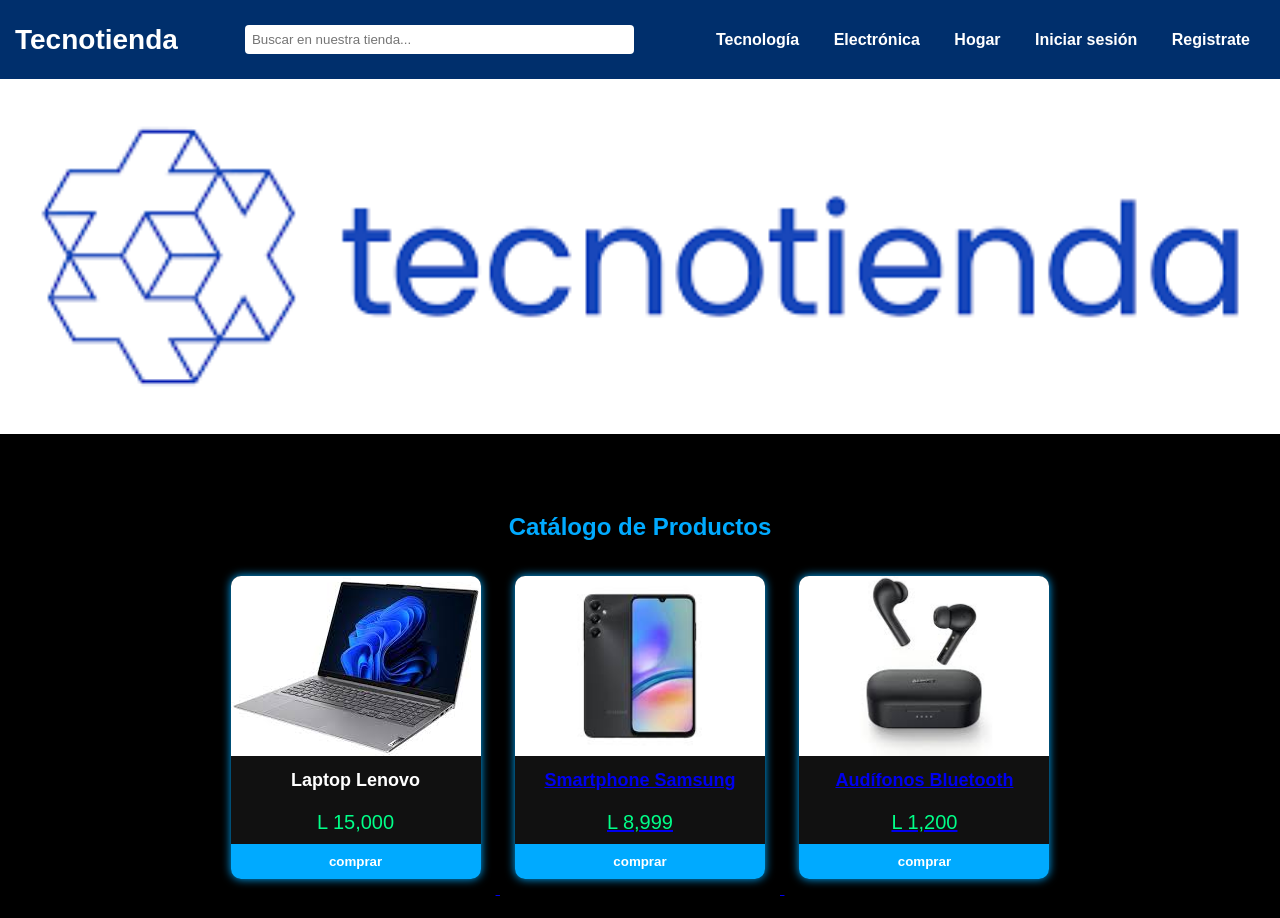
<file: tecnotienda/index.html>
<!DOCTYPE html>
<html lang="es">
<head>
    <meta charset="UTF-8">
    <meta name="viewport" content="width=device-width, initial-scale=1.0">
    <title>Tecnotienda</title>
    <link rel="stylesheet" href="styles.css">
</head>
<body>

<header>
        <div class="logo">Tecnotienda</div>
        <input type="text" placeholder="Buscar en nuestra tienda...">
        <nav>
           <a href="index.html">Tecnología</a>
            <a href="electronica.html">Electrónica</a>
            <a href="hogar.html">Hogar</a>
            <a href="seccion.html">Iniciar sesión</a>
            <a href="registrate.html">Registrate</a>
        </nav>
    </header>

    <section class="banner">
        <img src="banner.jpg" alt="Banner Principal">
   <br>
<br><br>    


    </section>

    <main class="catalogo">
        <h2>Catálogo de Productos</h2>

        <div class="producto">
            <img src="laptop.jpg" alt="Laptop">
            <h3>Laptop Lenovo</h3>
            <p class="precio">L 15,000</p>
             <a href="pago.html"><button>comprar</button>
        </div>

        <div class="producto">
            <img src="telefono.jpg" alt="Teléfono">
            <h3>Smartphone Samsung</h3>
            <p class="precio">L 8,999</p>
            <a href="pago.html"> <button>comprar</button>
        </div>

        <div class="producto">
            <img src="audifonos.jpg" alt="Audífonos">
            <h3>Audífonos Bluetooth</h3>
            <p class="precio">L 1,200</p>
             <a href="pago.html"><button>comprar</button>
        </div>

    </main>


</body>
</html>
</file>
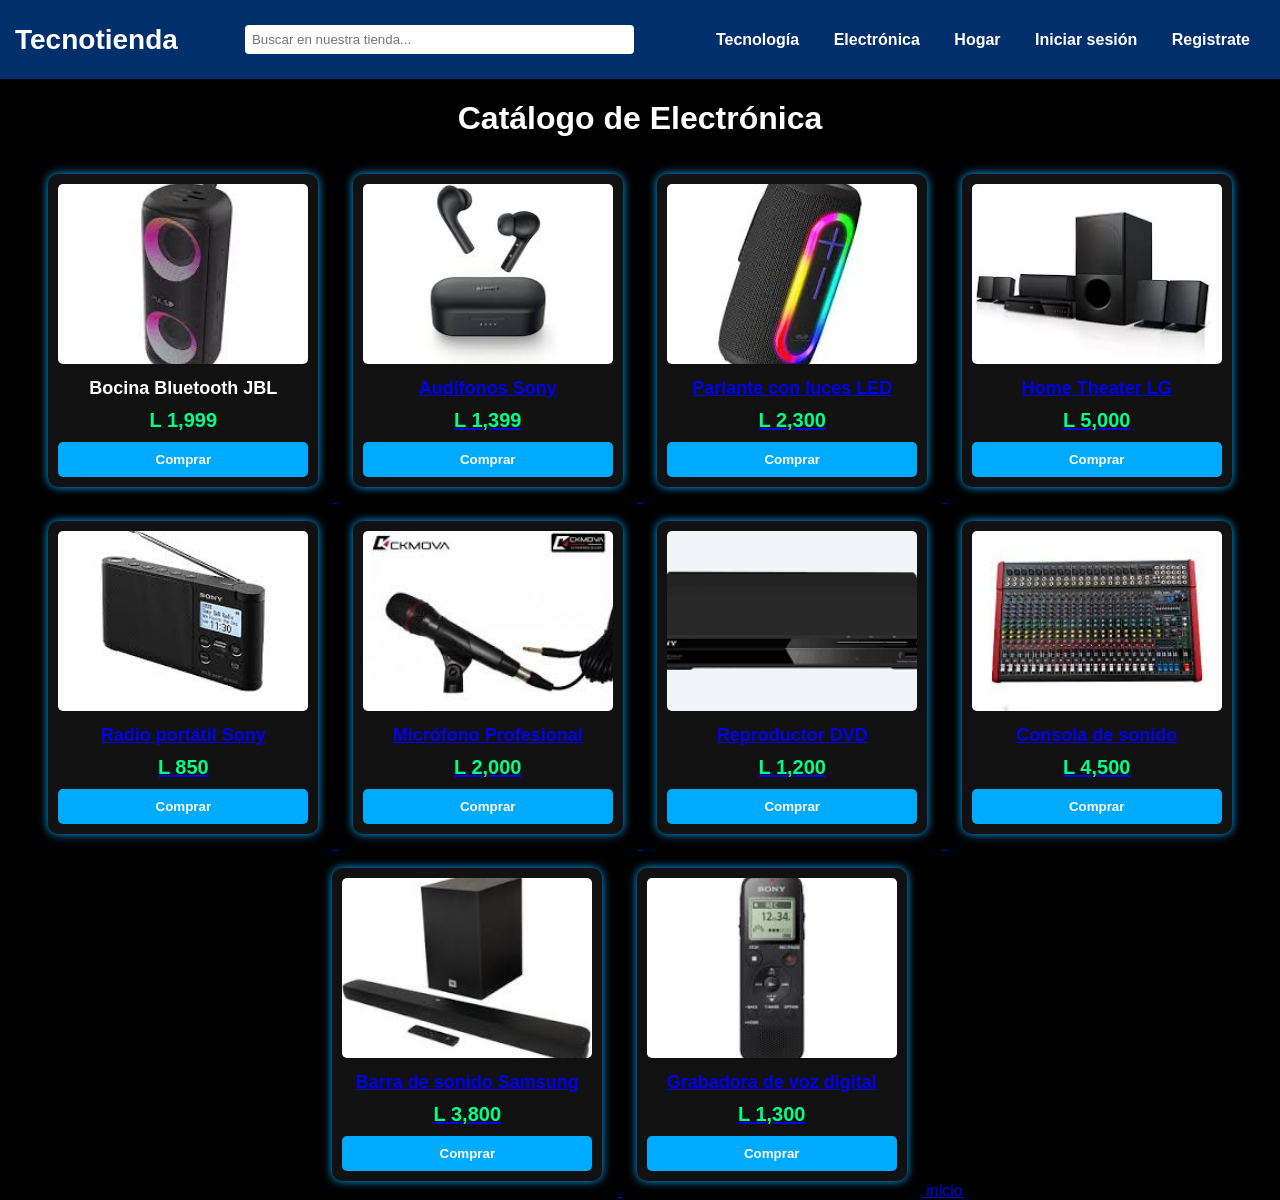
<file: tecnotienda/electronica.html>
<!DOCTYPE html>
<html lang="es">
<head>
  <meta charset="UTF-8">
  <title>Electrónica - Tecnotienda</title>
  <style>
    body {
      background-color: #001f3f;
      color: white;
      font-family: Arial, sans-serif;
      text-align: center;
    }
    .producto {
      background-color: #004080;
      border-radius: 10px;
      padding: 10px;
      margin: 15px;
      display: inline-block;
      width: 220px;
      box-shadow: 0 0 8px #00ccff;
    }
    .producto img {
      width: 100%;
      height: 150px;
      object-fit: cover;
      border-radius: 5px;
    }
    .precio {
      font-weight: bold;
      color: #00ffcc;
      margin: 10px 0;
    }
    button {
      background-color: #00bfff;
      border: none;
      color: white;
      padding: 8px;
      cursor: pointer;
      border-radius: 5px;
    }
    button:hover {
      background-color: #008fcc;
    }
  </style>
</head>

<head>
    <meta charset="UTF-8">
    <meta name="viewport" content="width=device-width, initial-scale=1.0">
    <title>Tecnotienda</title>
    <link rel="stylesheet" href="styles.css">
</head>
<body>

    <header>
        <div class="logo">Tecnotienda</div>
        <input type="text" placeholder="Buscar en nuestra tienda...">
        <nav>
           <a href="index.html">Tecnología</a>
            <a href="electronica.html">Electrónica</a>
            <a href="hogar.html">Hogar</a>
            <a href="seccion.html">Iniciar sesión</a>
            <a href="registrate.html">Registrate</a>
        </nav>
    </header>

  <h1>Catálogo de Electrónica</h1>

  <div class="producto">
    <img src="bocina.jpg" alt="Bocina Bluetooth">
    <h3>Bocina Bluetooth JBL</h3>
    <p class="precio">L 1,999</p>
    <a href="pago.html"><button>Comprar</button>
  </div>

  <div class="producto">
    <img src="audifonos.jpg" alt="Audífonos Sony">
    <h3>Audífonos Sony</h3>
    <p class="precio">L 1,399</p>
    <a href="pago.html"><button>Comprar</button>
  </div>

  <div class="producto">
    <img src="parlante.jpg" alt="Parlante con luces">
    <h3>Parlante con luces LED</h3>
    <p class="precio">L 2,300</p>
    <a href="pago.html"><button>Comprar</button>
  </div>

  <div class="producto">
    <img src="home.jpg" alt="Home Theater LG">
    <h3>Home Theater LG</h3>
    <p class="precio">L 5,000</p>
   <a href="pago.html"> <button>Comprar</button>
  </div>

  <div class="producto">
    <img src="radio.jpg" alt="Radio portátil Sony">
    <h3>Radio portátil Sony</h3>
    <p class="precio">L 850</p>
   <a href="pago.html"> <button>Comprar</button>
  </div>

  <div class="producto">
    <img src="microfono.jpg" alt="Micrófono Profesional">
    <h3>Micrófono Profesional</h3>
    <p class="precio">L 2,000</p>
    <a href="pago.html"><button>Comprar</button>
  </div>

  <div class="producto">
    <img src="dvd.jpg" alt="Reproductor DVD">
    <h3>Reproductor DVD</h3>
    <p class="precio">L 1,200</p>
   <a href="pago.html"> <button>Comprar</button>
  </div>

  <div class="producto">
    <img src="consola.jpg" alt="Consola de sonido">
    <h3>Consola de sonido</h3>
    <p class="precio">L 4,500</p>
    <a href="pago.html"><button>Comprar</button>
  </div>

  <div class="producto">
    <img src="barra.jpg" alt="Barra de sonido">
    <h3>Barra de sonido Samsung</h3>
    <p class="precio">L 3,800</p>
    <a href="pago.html"><button>Comprar</button>
  </div>

  <div class="producto">
    <img src="grabadora.jpg" alt="Grabadora de voz">
    <h3>Grabadora de voz digital</h3>
    <p class="precio">L 1,300</p>
   <a href="pago.html"> <button>Comprar</button>

  </div>

<a href="index.html">inicio</a>
</body>
</html>
</file>
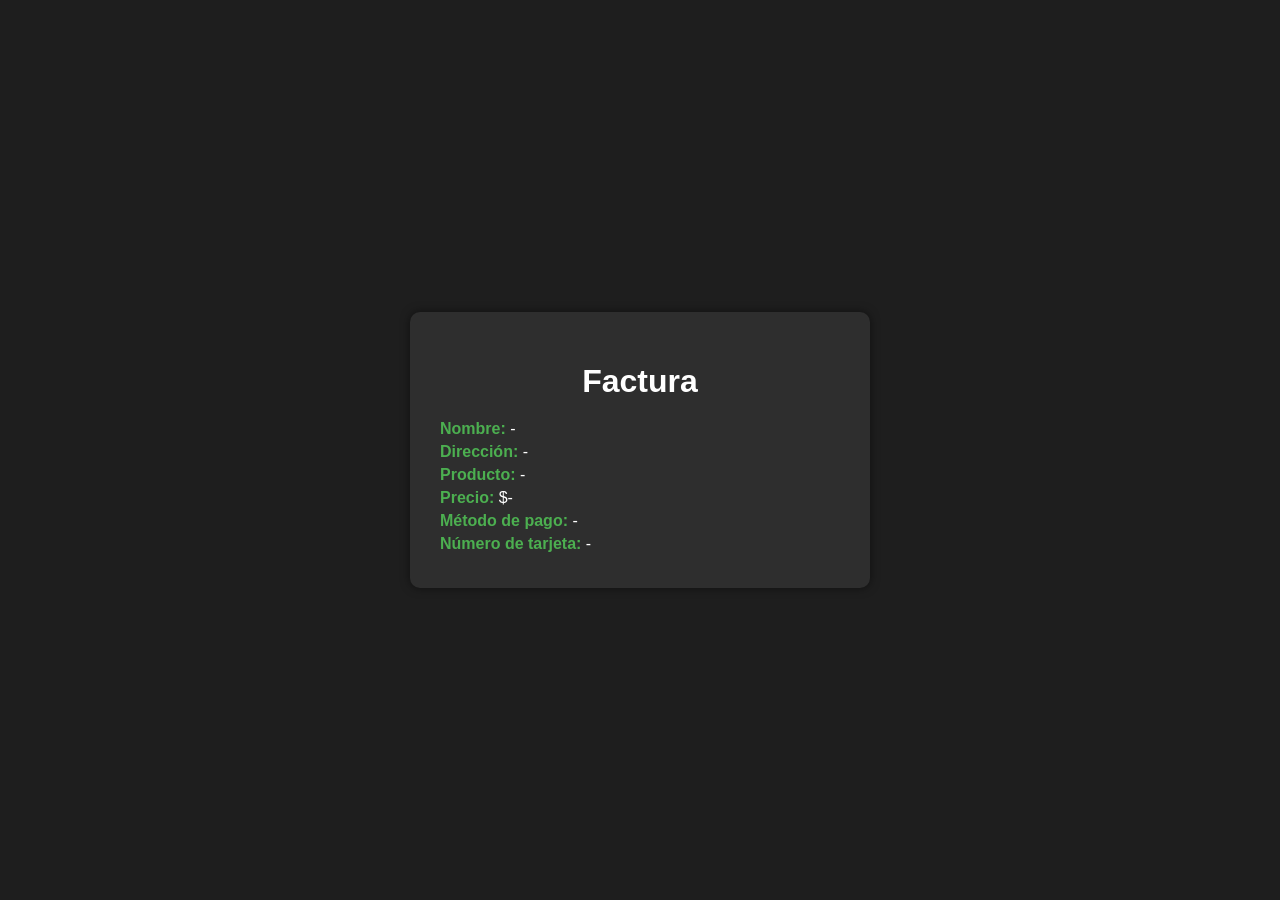
<file: tecnotienda/factura.html>
<!DOCTYPE html>
<html lang="es">
<head>
  <meta charset="UTF-8">
  <title>Factura</title>
  <style>
    body {
      background-color: #1e1e1e;
      color: white;
      font-family: Arial, sans-serif;
      display: flex;
      justify-content: center;
      align-items: center;
      min-height: 100vh;
      margin: 0;
    }

    .factura {
      background-color: #2e2e2e;
      padding: 30px;
      border-radius: 10px;
      box-shadow: 0 0 10px rgba(0,0,0,0.5);
      width: 90%;
      max-width: 400px;
    }

    h1 {
      text-align: center;
      margin-bottom: 20px;
    }

    p {
      margin: 5px 0;
      font-size: 16px;
    }

    .label {
      font-weight: bold;
      color: #4CAF50;
    }
  </style>
</head>
<body>
  <div class="factura">
    <h1>Factura</h1>
    <p><span class="label">Nombre:</span> <span id="nombre"></span></p>
    <p><span class="label">Dirección:</span> <span id="direccion"></span></p>
    <p><span class="label">Producto:</span> <span id="producto"></span></p>
    <p><span class="label">Precio:</span> $<span id="precio"></span></p>
    <p><span class="label">Método de pago:</span> <span id="metodoPago"></span></p>
    <p><span class="label">Número de tarjeta:</span> <span id="tarjeta"></span></p>
  </div>

  <script>
    const params = new URLSearchParams(window.location.search);
    document.getElementById('nombre').textContent = params.get('nombre') || '-';
    document.getElementById('direccion').textContent = params.get('direccion') || '-';
    document.getElementById('producto').textContent = params.get('producto') || '-';
    document.getElementById('precio').textContent = params.get('precio') || '-';
    document.getElementById('metodoPago').textContent = params.get('metodoPago') || '-';
    document.getElementById('tarjeta').textContent = params.get('tarjeta') || '-';
  </script>
</body>
</html>
</file>
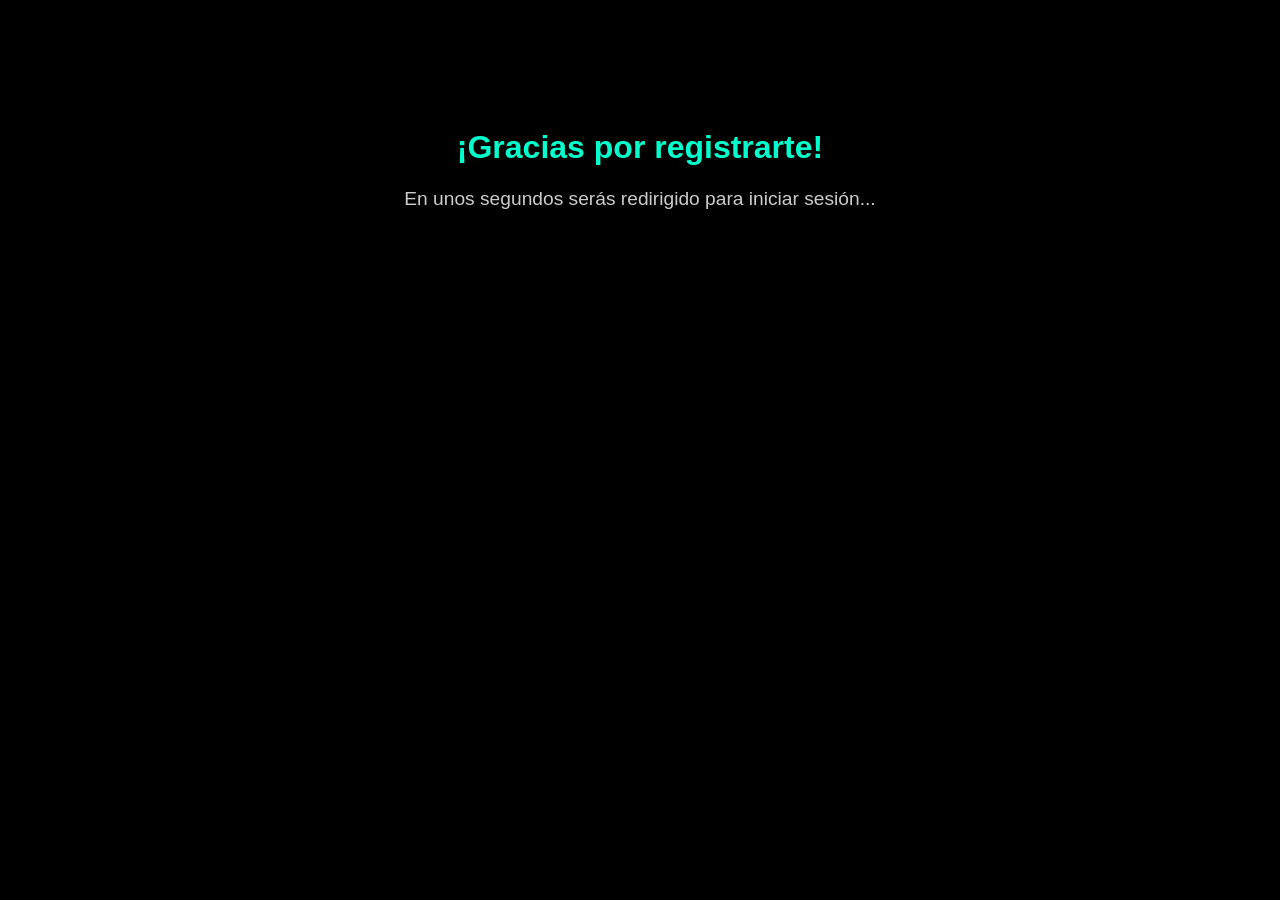
<file: tecnotienda/Gracias.html>
<!DOCTYPE html>
<html lang="es">
<head>
  <meta charset="UTF-8">
  <title>Gracias por registrarte</title>
  <meta http-equiv="refresh" content="3;url=index.html"> <!-- Redirige en 3 segundos -->
  <style>
    body {
      background-color: #000;
      color: white;
      font-family: Arial, sans-serif;
      text-align: center;
      padding-top: 100px;
    }
    h1 {
      color: #00ffcc;
      font-size: 2em;
    }
    p {
      font-size: 1.2em;
      color: #ccc;
    }
  </style>
</head>
<body>

  <h1>¡Gracias por registrarte!</h1>
  <p>En unos segundos serás redirigido para iniciar sesión...</p>

</body>
</html>
</file>
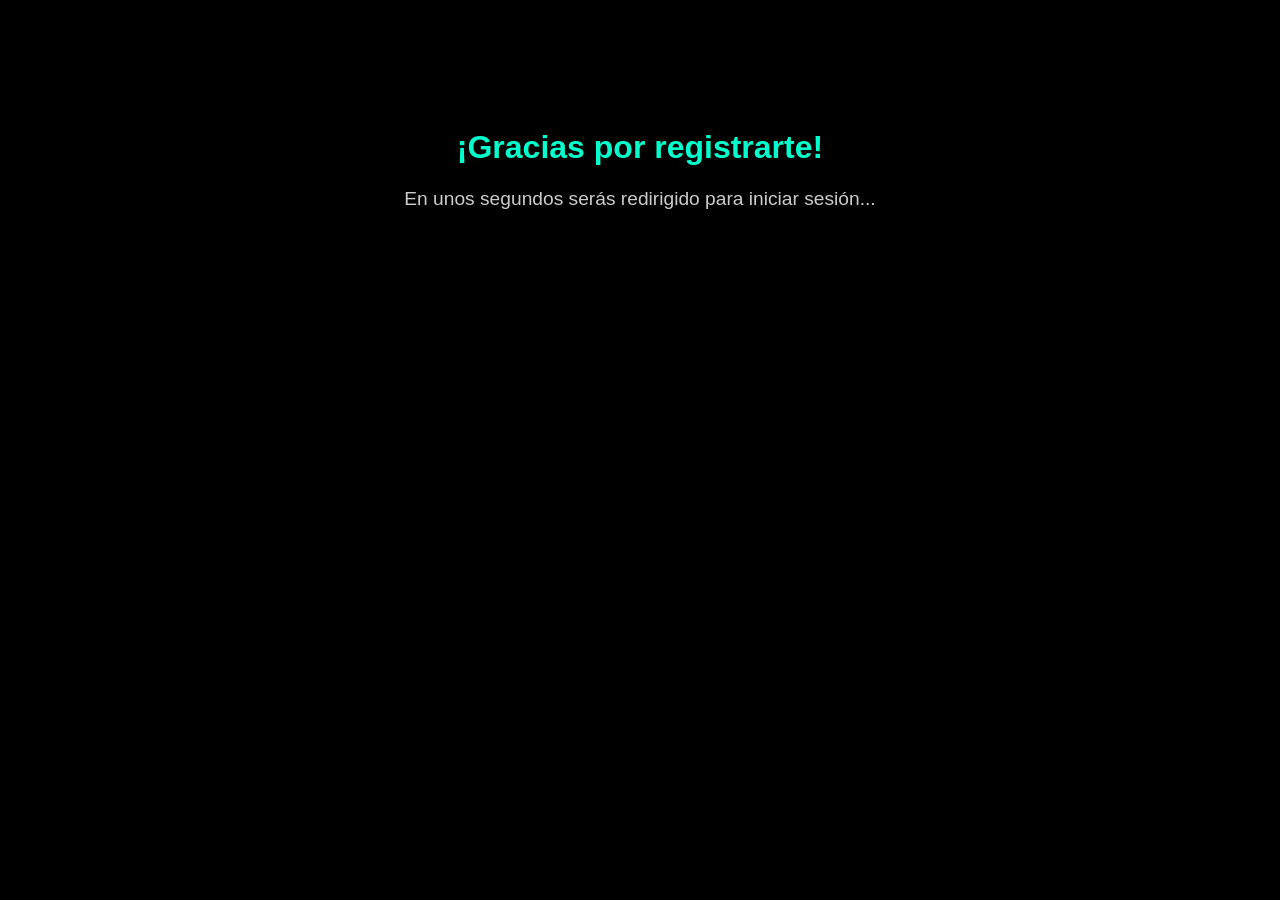
<file: tecnotienda/grasias.html>
<!DOCTYPE html>
<html lang="es">
<head>
  <meta charset="UTF-8">
  <title>Gracias por registrarte</title>
  <meta http-equiv="refresh" content="3;url=login.html"> <!-- Redirige en 3 segundos -->
  <style>
    body {
      background-color: #000;
      color: white;
      font-family: Arial, sans-serif;
      text-align: center;
      padding-top: 100px;
    }
    h1 {
      color: #00ffcc;
      font-size: 2em;
    }
    p {
      font-size: 1.2em;
      color: #ccc;
    }
  </style>
</head>
<body>

  <h1>¡Gracias por registrarte!</h1>
  <p>En unos segundos serás redirigido para iniciar sesión...</p>

</body>
</html>
</file>
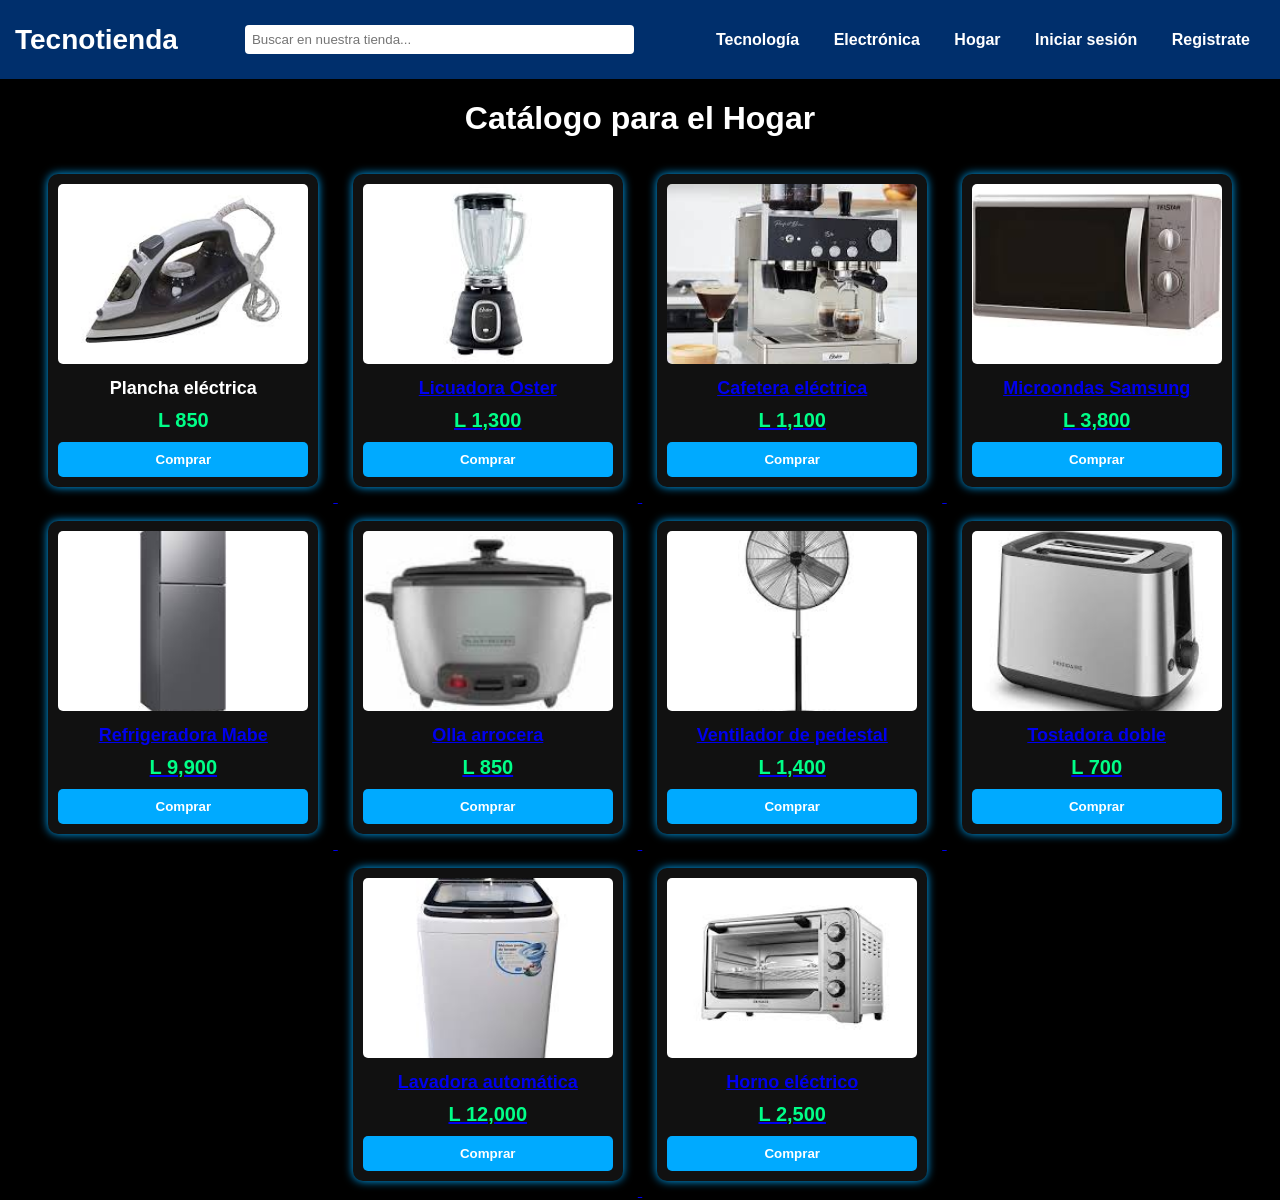
<file: tecnotienda/hogar.html>
<!DOCTYPE html>
<html lang="es">
<head>
  <meta charset="UTF-8">
  <title>Hogar - Tecnotienda</title>
  <style>
    body {
      background-color: #001f3f;
      color: white;
      font-family: Arial, sans-serif;
      text-align: center;
    }
    .producto {
      background-color: #004080;
      border-radius: 10px;
      padding: 10px;
      margin: 15px;
      display: inline-block;
      width: 220px;
      box-shadow: 0 0 8px #00ccff;
    }
    .producto img {
      width: 100%;
      height: 150px;
      object-fit: cover;
      border-radius: 5px;
    }
    .precio {
      font-weight: bold;
      color: #00ffcc;
      margin: 10px 0;
    }
    button {
      background-color: #00bfff;
      border: none;
      color: white;
      padding: 8px;
      cursor: pointer;
      border-radius: 5px;
    }
    button:hover {
      background-color: #008fcc;
    }
  </style>
</head>
<head>
    <meta charset="UTF-8">
    <meta name="viewport" content="width=device-width, initial-scale=1.0">
    <title>Tecnotienda</title>
    <link rel="stylesheet" href="styles.css">
</head>
<body>

    <header>
        <div class="logo">Tecnotienda</div>
        <input type="text" placeholder="Buscar en nuestra tienda...">
        <nav>
           <a href="index.html">Tecnología</a>
            <a href="electronica.html">Electrónica</a>
            <a href="hogar.html">Hogar</a>
            <a href="seccion.html">Iniciar sesión</a>
            <a href="registrate.html">Registrate</a>
        </nav>
    </header>


  <h1>Catálogo para el Hogar</h1>

  <div class="producto">
    <img src="plancha.jpg" alt="Plancha eléctrica">
    <h3>Plancha eléctrica</h3>
    <p class="precio">L 850</p>
   <a href="pago.html"> <button>Comprar</button>
  </div>

  <div class="producto">
    <img src="licuadora.jpg" alt="Licuadora">
    <h3>Licuadora Oster</h3>
    <p class="precio">L 1,300</p>
   <a href="pago.html"> <button>Comprar</button>
  </div>

  <div class="producto">
    <img src="cafetera.jpg" alt="Cafetera eléctrica">
    <h3>Cafetera eléctrica</h3>
    <p class="precio">L 1,100</p>
   <a href="pago.html"> <button>Comprar</button>
  </div>

  <div class="producto">
    <img src="microondas.jpg" alt="Microondas">
    <h3>Microondas Samsung</h3>
    <p class="precio">L 3,800</p>
    <a href="pago.html"><button>Comprar</button>
  </div>
<a href="pago.html">
  <div class="producto">
    <img src="refri.jpg" alt="Refrigeradora">
    <h3>Refrigeradora Mabe</h3>
    <p class="precio">L 9,900</p>
    <a href="pago.html"><button>Comprar</button>
  </div>

  <div class="producto">
    <img src="olla.jpg" alt="Olla arrocera">
    <h3>Olla arrocera</h3>
    <p class="precio">L 850</p>
   <a href="pago.html"><button>Comprar</button>
  </div>

  <div class="producto">
    <img src="ventilador.jpg" alt="Ventilador">
    <h3>Ventilador de pedestal</h3>
    <p class="precio">L 1,400</p>
    <a href="pago.html"><button>Comprar</button>
  </div>

  <div class="producto">
    <img src="tostadora.jpg" alt="Tostadora">
    <h3>Tostadora doble</h3>
    <p class="precio">L 700</p>
    <a href="pago.html"><button>Comprar</button>
  </div>

  <div class="producto">
    <img src="lavadora.jpg" alt="Lavadora automática">
    <h3>Lavadora automática</h3>
    <p class="precio">L 12,000</p>
    <a href="pago.html"><button>Comprar</button>
  </div>

  <div class="producto">
    <img src="horno.jpg" alt="Horno eléctrico">
    <h3>Horno eléctrico</h3>
    <p class="precio">L 2,500</p>
    <a href="pago.html"><button>Comprar</button>
  </div>

</body>
</html>
</file>
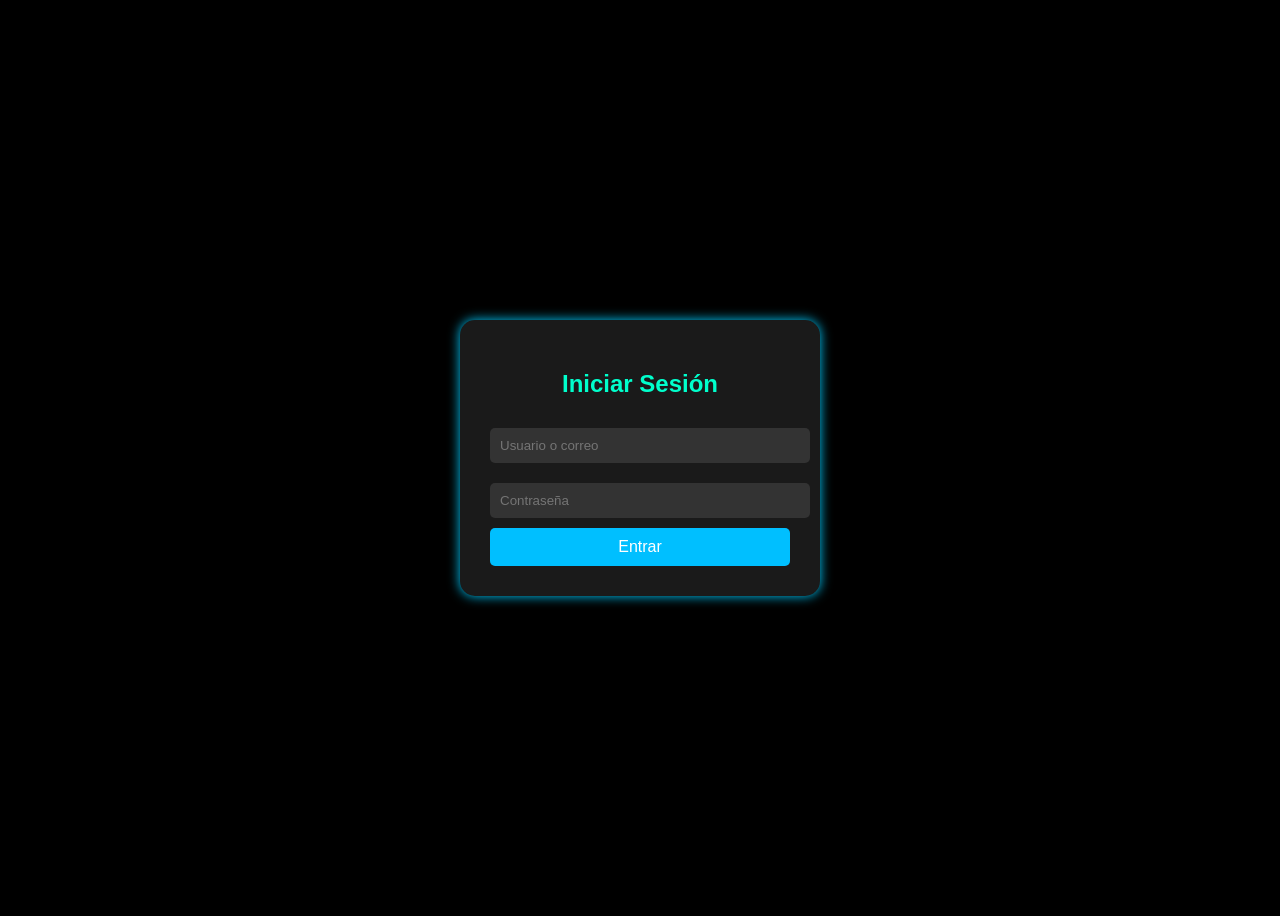
<file: tecnotienda/login.html>
<!DOCTYPE html>
<html lang="es">
<head>
  <meta charset="UTF-8">
  <title>Iniciar Sesión - Tecnotienda</title>
  <style>
    body {
      background-color: #000000;
      color: white;
      font-family: Arial, sans-serif;
      display: flex;
      justify-content: center;
      align-items: center;
      height: 100vh;
    }
    .formulario {
      background-color: #1a1a1a;
      padding: 30px;
      border-radius: 15px;
      box-shadow: 0 0 12px #00ccff;
      width: 300px;
    }
    input[type="text"], input[type="password"] {
      width: 100%;
      padding: 10px;
      margin: 10px 0;
      border-radius: 5px;
      border: none;
      background-color: #333;
      color: white;
    }
    button {
      width: 100%;
      padding: 10px;
      background-color: #00bfff;
      border: none;
      color: white;
      font-size: 16px;
      border-radius: 5px;
      cursor: pointer;
    }
    button:hover {
      background-color: #008fcc;
    }
    h2 {
      text-align: center;
      color: #00ffcc;
    }
  </style>
</head>
<body>

  <div class="formulario">
    <h2>Iniciar Sesión</h2>
    <form action="index.html" method="post">
      <input type="text" name="usuario" placeholder="Usuario o correo" required>
      <input type="password" name="clave" placeholder="Contraseña" required>
      <button type="submit">Entrar</button>
    </form>
  </div>
 <meta http-equiv="refresh" content="3;url=index.html"> <!-- Redirige en 3 segundos -->
<form action="index.html" method="post">
</body>
</html>
</file>
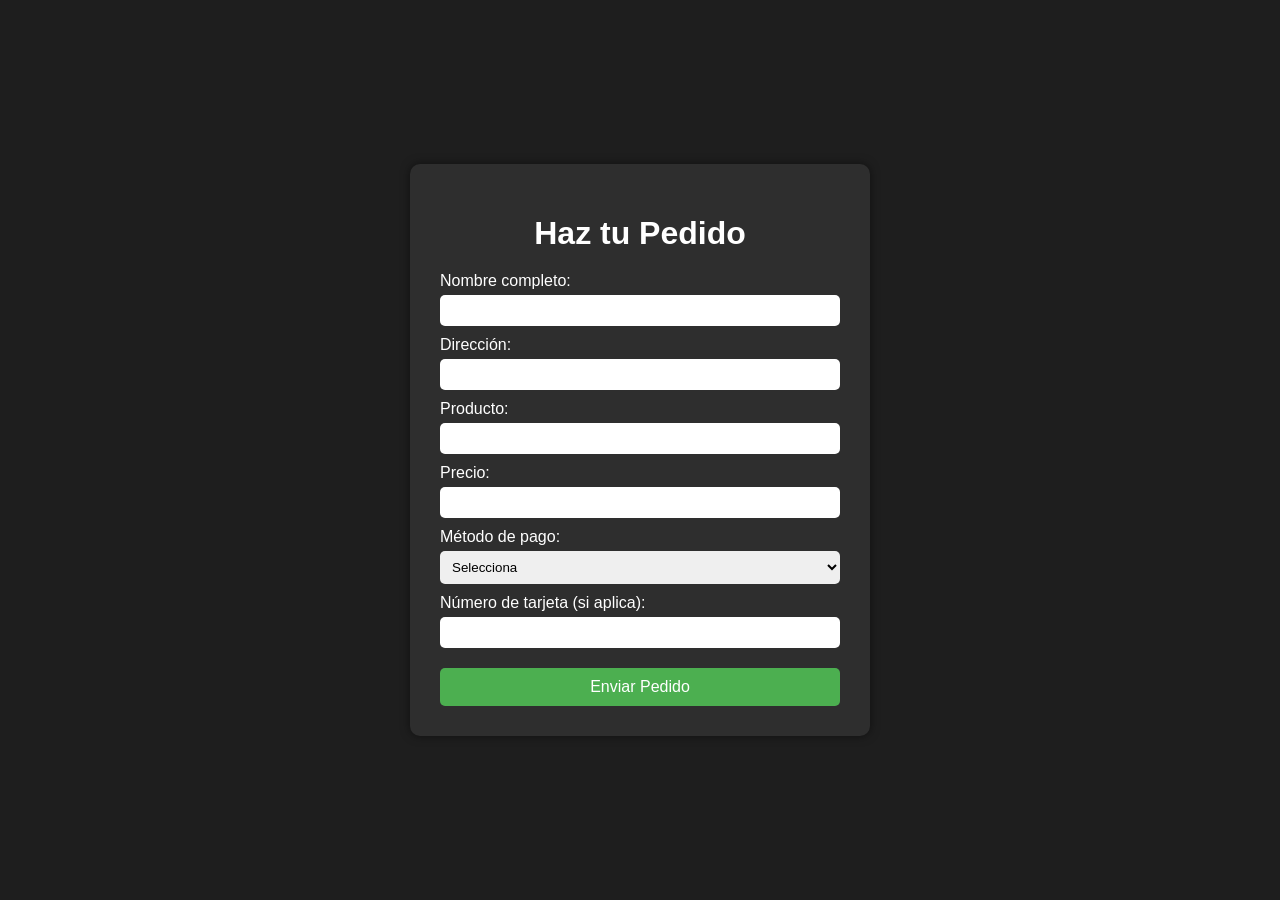
<file: tecnotienda/pago.html>
<!DOCTYPE html>
<html lang="es">
<head>
  <meta charset="UTF-8">
  <title>Haz tu Pedido</title>
  <style>
    body {
      background-color: #1e1e1e;
      color: white;
      font-family: Arial, sans-serif;
      display: flex;
      justify-content: center;
      align-items: center;
      min-height: 100vh;
      margin: 0;
    }
    .container {
      background-color: #2e2e2e;
      padding: 30px;
      border-radius: 10px;
      box-shadow: 0 0 10px rgba(0,0,0,0.5);
      width: 90%;
      max-width: 400px;
    }
    h1 {
      text-align: center;
      margin-bottom: 20px;
    }
    label {
      margin-top: 10px;
      display: block;
    }
    input, select {
      width: 100%;
      padding: 8px;
      margin-top: 5px;
      border: none;
      border-radius: 5px;
      box-sizing: border-box;
    }
    button {
      margin-top: 20px;
      width: 100%;
      padding: 10px;
      background-color: #4CAF50;
      border: none;
      border-radius: 5px;
      color: white;
      cursor: pointer;
      font-size: 16px;
    }
    button:hover {
      background-color: #45a049;
    }
  </style>
</head>
<body>
  <div class="container">
    <h1>Haz tu Pedido</h1>
    <label for="nombre">Nombre completo:</label>
    <input type="text" id="nombre" required>
    <label for="direccion">Dirección:</label>
    <input type="text" id="direccion" required>
    <label for="producto">Producto:</label>
    <input type="text" id="producto" required>
    <label for="precio">Precio:</label>
    <input type="text" id="precio" required>
    <label for="metodoPago">Método de pago:</label>
    <select id="metodoPago" required>
      <option value="">Selecciona</option>
      <option value="Tarjeta">Tarjeta</option>
      <option value="Efectivo">Efectivo</option>
    </select>
    <label for="tarjeta">Número de tarjeta (si aplica):</label>
    <input type="text" id="tarjeta">
    <button id="btnEnviar">Enviar Pedido</button>
  </div>

  <!-- NOTA: Script después de todo el contenido -->
  <script>
    document.addEventListener('DOMContentLoaded', function() {
      document.getElementById('btnEnviar').addEventListener('click', function() {
        const nombre = document.getElementById('nombre').value;
        const direccion = document.getElementById('direccion').value;
        const producto = document.getElementById('producto').value;
        const precio = document.getElementById('precio').value;
        const metodoPago = document.getElementById('metodoPago').value;
        const tarjeta = document.getElementById('tarjeta').value;

        if (!nombre || !direccion || !producto || !precio || !metodoPago) {
          alert("Por favor completa todos los campos obligatorios.");
          return;
        }

        const url = factura.html?nombre=${encodeURIComponent(nombre)}&direccion=${encodeURIComponent(direccion)}&producto=${encodeURIComponent(producto)}&precio=${encodeURIComponent(precio)}&metodoPago=${encodeURIComponent(metodoPago)}&tarjeta=${encodeURIComponent(tarjeta)};
        window.location.href = url;
      });
    });
  </script>
</body>
</html>
</file>
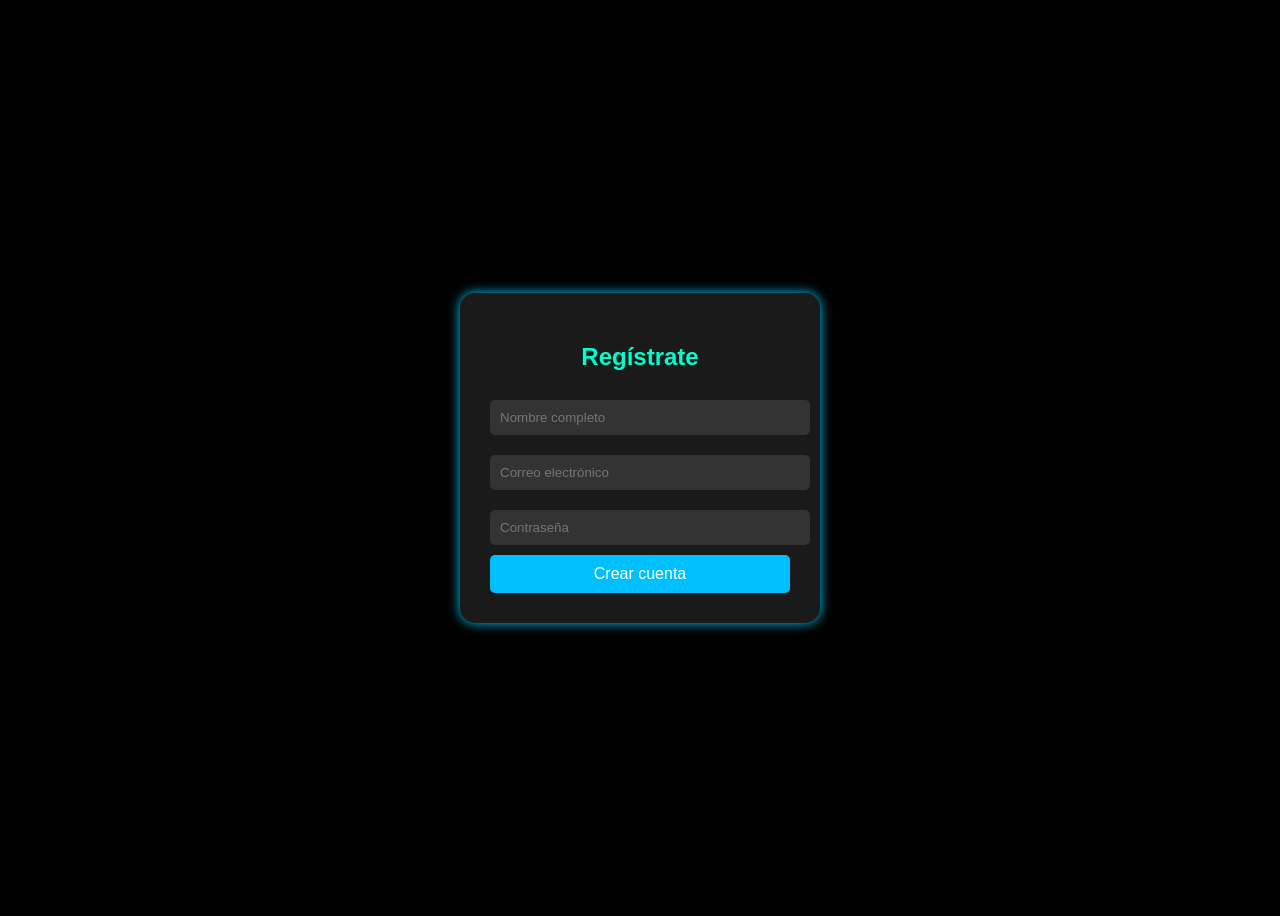
<file: tecnotienda/registrate.html>
<!DOCTYPE html>
<html lang="es">
<head>
  <meta charset="UTF-8">
  <title>Registro - Tecnotienda</title>
  <style>
    body {
      background-color: #000000;
      color: white;
      font-family: Arial, sans-serif;
      display: flex;
      justify-content: center;
      align-items: center;
      height: 100vh;
    }
    .formulario {
      background-color: #1a1a1a;
      padding: 30px;
      border-radius: 15px;
      box-shadow: 0 0 12px #00ccff;
      width: 300px;
    }
    input[type="text"], input[type="email"], input[type="password"] {
      width: 100%;
      padding: 10px;
      margin: 10px 0;
      border-radius: 5px;
      border: none;
      background-color: #333;
      color: white;
    }
    button {
      width: 100%;
      padding: 10px;
      background-color: #00bfff;
      border: none;
      color: white;
      font-size: 16px;
      border-radius: 5px;
      cursor: pointer;
    }
    button:hover {
      background-color: #008fcc;
    }
    h2 {
      text-align: center;
      color: #00ffcc;
    }
  </style>
</head>
<body>

  <div class="formulario">
    <h2>Regístrate</h2>
    <form action="gracias.html" method="post">
      <input type="text" name="nombre" placeholder="Nombre completo" required>
      <input type="email" name="correo" placeholder="Correo electrónico" required>
      <input type="password" name="clave" placeholder="Contraseña" required>
      <button type="submit">Crear cuenta</button>
    </form>
  </div>
<form action="gracias.html" method="post">

</body>
</html>
</file>
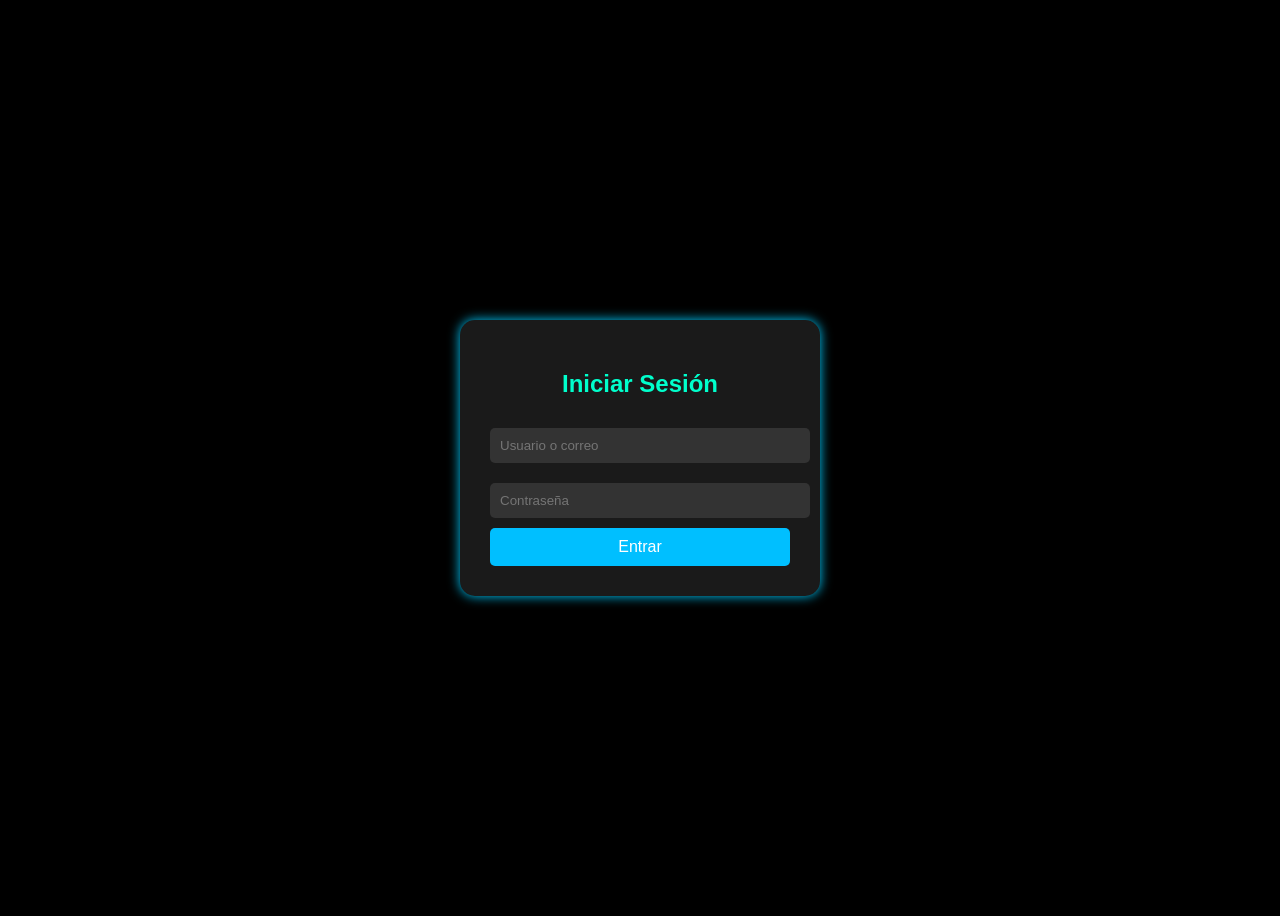
<file: tecnotienda/seccion.html>
<!DOCTYPE html>
<html lang="es">
<head>
  <meta charset="UTF-8">
  <title>Iniciar Sesión - Tecnotienda</title>
  <style>
    body {
      background-color: #000000;
      color: white;
      font-family: Arial, sans-serif;
      display: flex;
      justify-content: center;
      align-items: center;
      height: 100vh;
    }
    .formulario {
      background-color: #1a1a1a;
      padding: 30px;
      border-radius: 15px;
      box-shadow: 0 0 12px #00ccff;
      width: 300px;
    }
    input[type="text"], input[type="password"] {
      width: 100%;
      padding: 10px;
      margin: 10px 0;
      border-radius: 5px;
      border: none;
      background-color: #333;
      color: white;
    }
    button {
      width: 100%;
      padding: 10px;
      background-color: #00bfff;
      border: none;
      color: white;
      font-size: 16px;
      border-radius: 5px;
      cursor: pointer;
    }
    button:hover {
      background-color: #008fcc;
    }
    h2 {
      text-align: center;
      color: #00ffcc;
    }
  </style>
</head>
<body>
 
  <div class="formulario">
    <h2>Iniciar Sesión</h2>
    <form action="index.html" method="post">
      <input type="text" name="usuario" placeholder="Usuario o correo" required>
      <input type="password" name="clave" placeholder="Contraseña" required>
      <button type="submit">Entrar</button>
    </form>
  </div>
<form action="index.html" method="post">
</body>
</html>
</file>
<file: tecnotienda/styles.css>
body {
    margin: 0;
    font-family: Arial, sans-serif;
    background: #000; /* Fondo negro */
    color: white;
}

header {
    background: #002f6c; /* Azul oscuro */
    padding: 15px;
    display: flex;
    justify-content: space-between;
    align-items: center;
    flex-wrap: wrap;
}

.logo {
    font-size: 28px;
    font-weight: bold;
    color: #fff;
}

header input {
    padding: 7px;
    border: none;
    border-radius: 4px;
    margin: 10px;
    width: 30%;
}

nav a {
    color: #fff;
    text-decoration: none;
    margin: 0 15px;
    font-weight: bold;
}

.banner {
    position: relative;
    text-align: center;
}

.banner img {
    width: 100%;
    max-height: 400px;
    object-fit: cover;
}

.text-banner {
    position: absolute;
    top: 30%;
    left: 10%;
    color: #fff;
    background-color: rgba(0, 0, 0, 0.6);
    padding: 20px;
    border-radius: 10px;
}

.catalogo {
    padding: 20px;
    text-align: center;
}

.catalogo h2 {
    margin-bottom: 20px;
    color: #00aaff;
}

.producto {
    background: #111;
    display: inline-block;
    width: 250px;
    margin: 15px;
    border-radius: 10px;
    overflow: hidden;
    box-shadow: 0 0 10px #00aaff;
}

.producto img {
    width: 100%;
    height: 180px;
    object-fit: cover;
}

.producto h3 {
    margin: 10px 0 5px;
    font-size: 18px;
}

.precio {
    color: #00ff88;
    font-size: 20px;
    margin-bottom: 10px;
}

.producto button {
    background: #00aaff;
    border: none;
    color: white;
    padding: 10px;
    width: 100%;
    cursor: pointer;
    font-weight: bold;
}

.producto button:hover {
    background: #0077cc;
}
</file>
